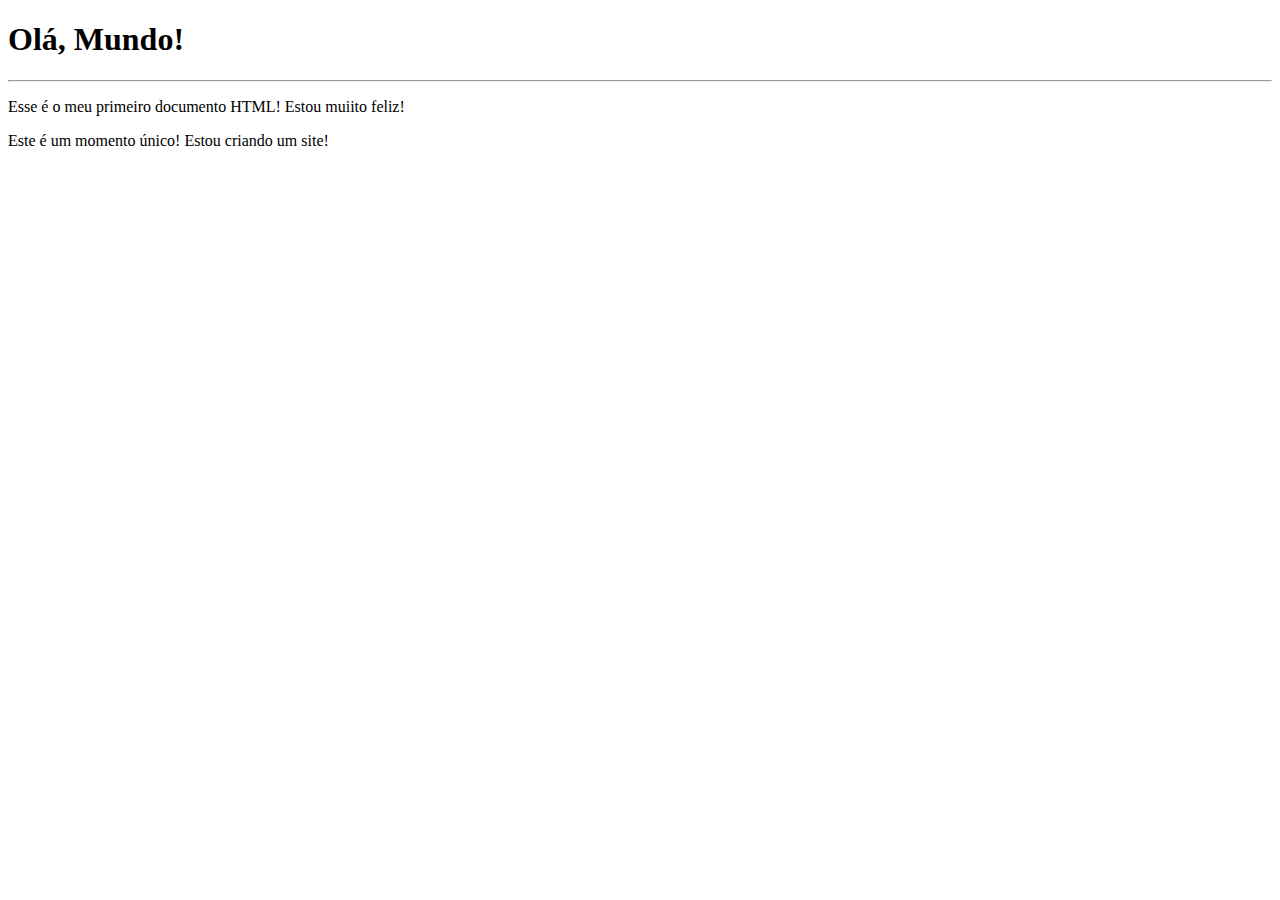
<file: exercicios/ex001/index.html>
<!DOCTYPE html>
<html lang="pt-br">
<head>
    <meta charset="UTF-8">
    <meta name="viewport" content="width=device-width, initial-scale=1.0">
    <title>Meu primeiro exercício</title>
</head>
<body>
    <h1>Olá, Mundo!</h1>
    <hr>
    <p>Esse é o meu primeiro documento HTML! Estou muiito feliz!</p>
    <p>Este é um momento único! Estou criando um site!</p>
</body>
</html>
</file>
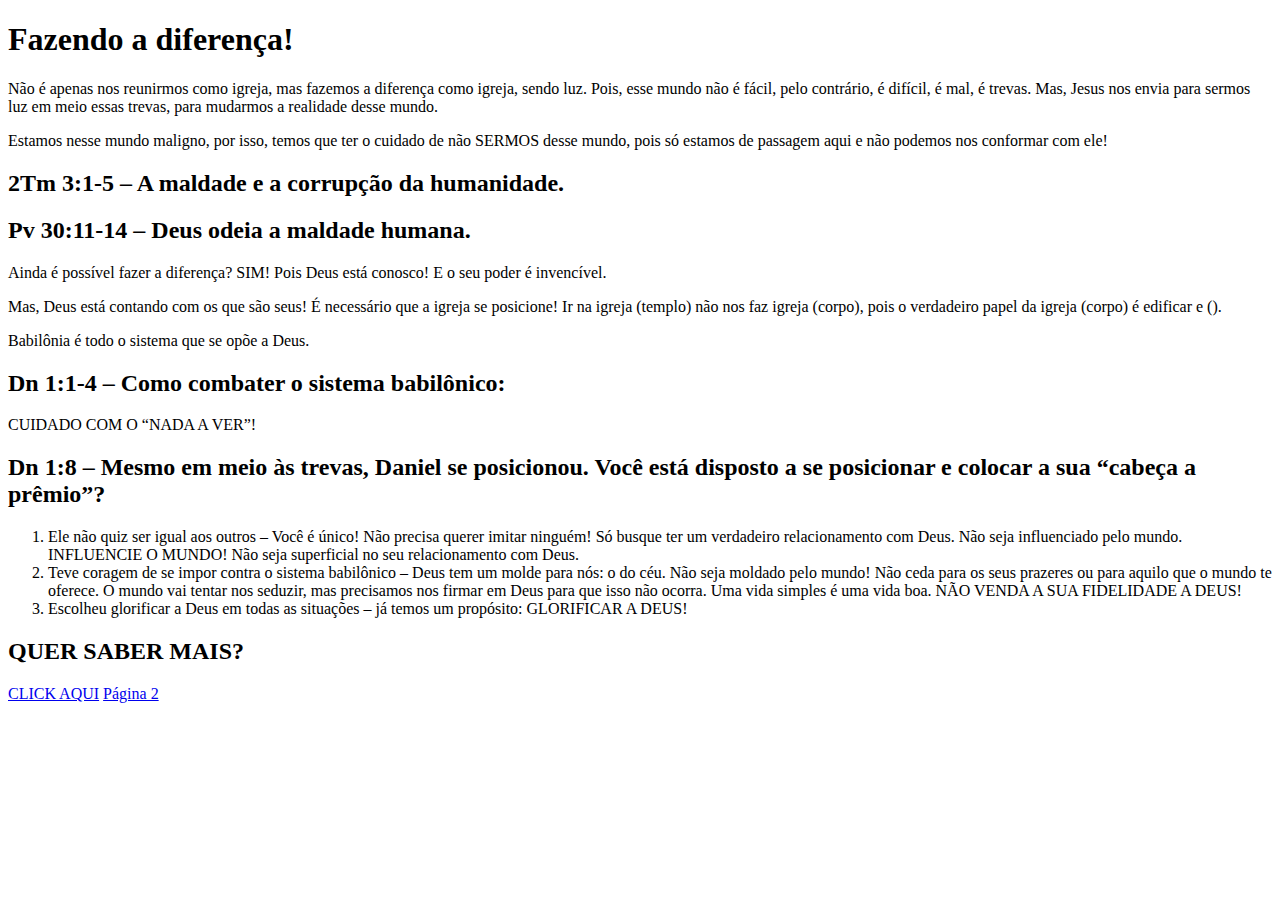
<file: exercicios/ex002/index.html>
<!DOCTYPE html>
<html lang="pt_br">
<head>
    <meta charset="UTF-8">
    <meta name="viewport" content="width=device-width, initial-scale=1.0">
    <title>Fazendo a Diferença!</title>
</head>
<body>
    <h1>Fazendo a diferença!</h1>
        <p>Não é apenas nos reunirmos como igreja, mas fazemos a diferença como igreja, sendo luz. Pois, esse mundo não é fácil, pelo contrário, é difícil, é mal, é trevas. Mas, Jesus nos envia para sermos luz em meio essas trevas, para mudarmos a realidade desse mundo.</p>
        <p>Estamos nesse mundo maligno, por isso, temos que ter o cuidado de não SERMOS desse mundo, pois só estamos de passagem aqui e não podemos nos conformar com ele!</p>
    <h2>2Tm 3:1-5 – A maldade e a corrupção da humanidade.</h2>
    <h2>Pv 30:11-14 – Deus odeia a maldade humana.</h2>
        <p>Ainda é possível fazer a diferença? SIM! Pois Deus está conosco! E o seu poder é invencível.</p>
        <p>Mas, Deus está contando com os que são seus! É necessário que a igreja se posicione! Ir na igreja (templo) não nos faz igreja (corpo), pois o verdadeiro papel da igreja (corpo) é edificar e ().</p>
        <p>Babilônia é todo o sistema que se opõe a Deus.</p>
    <h2>Dn 1:1-4 – Como combater o sistema babilônico:</h2>
        <p>CUIDADO COM O “NADA A VER”!</p>
    <h2>Dn 1:8 – Mesmo em meio às trevas, Daniel se posicionou. Você está disposto a se posicionar e colocar a sua “cabeça a prêmio”?</h2>
        <ol>
            <li>Ele não quiz ser igual aos outros – Você é único! Não precisa querer imitar ninguém! Só busque ter um verdadeiro relacionamento com Deus. Não seja influenciado pelo mundo. INFLUENCIE O MUNDO! Não seja superficial no seu relacionamento com Deus.</li>
            <li>Teve coragem de se impor contra o sistema babilônico – Deus tem um molde para nós: o do céu. Não seja moldado pelo mundo! Não ceda para os seus prazeres ou para aquilo que o mundo te oferece. O mundo vai tentar nos seduzir, mas precisamos nos firmar em Deus para que isso não ocorra. Uma vida simples é uma vida boa. NÃO VENDA A SUA FIDELIDADE A DEUS!</li>
            <li>Escolheu glorificar a Deus em todas as situações – já temos um propósito: GLORIFICAR A DEUS!</li>
        </ol>
    <h2>QUER SABER MAIS?</h2>    
    <P><a href="https://www.youtube.com/watch?v=G7jFUqih5gI" target="_blank" rel="Vídeo pastor Eder">CLICK AQUI</a> <a href="pag2.html">Página 2</a></P>


</body>
</html>
</file>
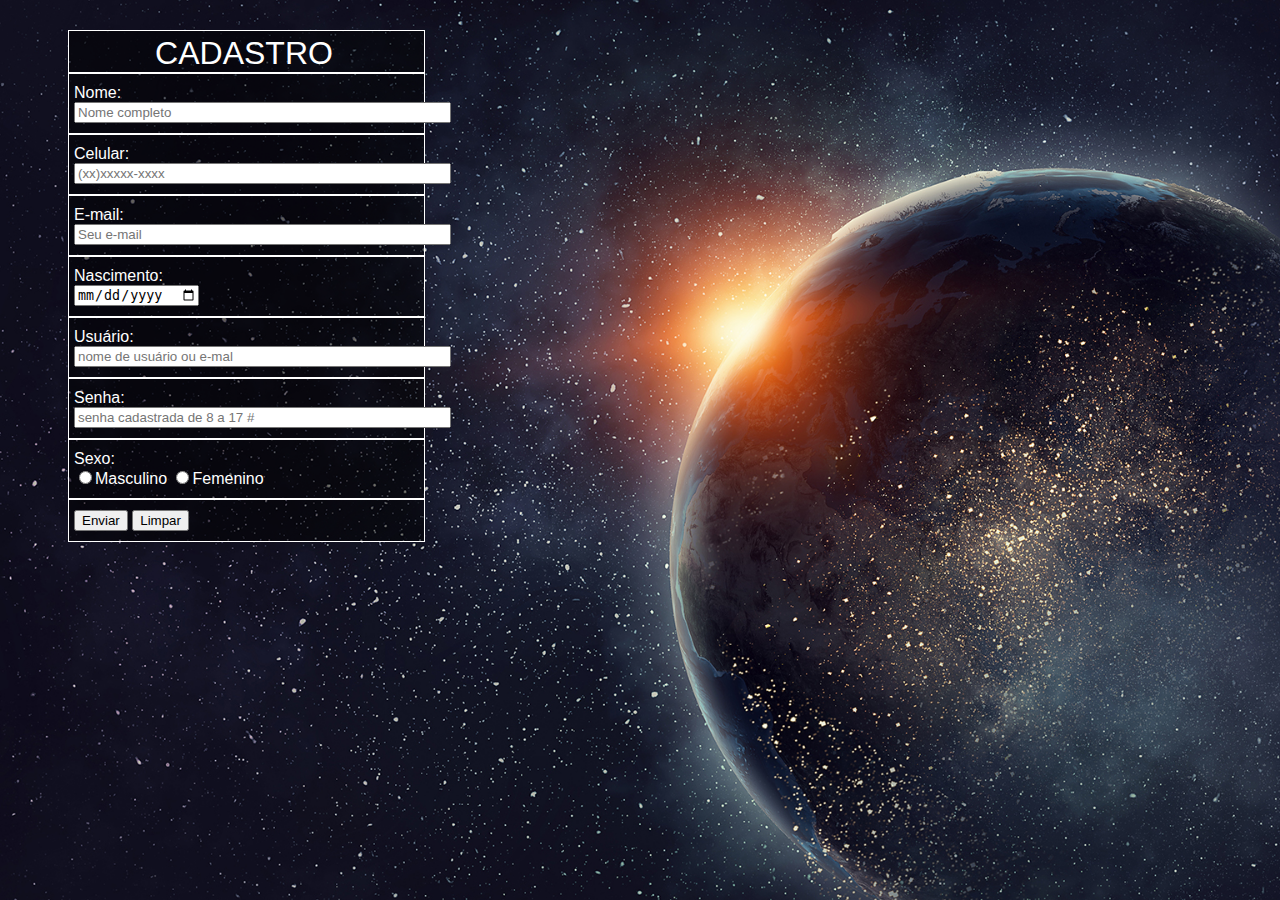
<file: exercicios/formulario/index.html>
<!DOCTYPE html>
<html lang="pt-br">
<head>
    <meta charset="UTF-8">
    <meta name="viewport" content="width=device-width, initial-scale=1.0">
    <title>FORMULARIO</title>
    <link rel="stylesheet" href="style.css">
</head>
<body>
        <h1>CADASTRO</h1>
        <form action="cadastro.php" method="POST" autocomplete="on">
            <p>
                <label for="inome">Nome:</label>
                <input type="text" name="nome" id="inome" required maxlength="30" size="44" placeholder="Nome completo" autocomplete="name">
            </p>
            <p>
                <label for="icel">Celular:</label>
                <input type="tel" name="cel" id="icel" pattern="^\(\d{2}\)\d{5}-\d{4}$" required minlength="11" placeholder="(xx)xxxxx-xxxx" size="44" autocomplete="tel">
            </p>
            <p>
                <label for="iemail">E-mail:</label>
                <input type="email" name="email" id="iemail" required minlength="10" placeholder="Seu e-mail" autocomplete="email" size="44">
            </p>
            <p>
                <label for="iniver">Nascimento:</label>
                <input type="date" name="niver" id="iniver" required autocomplete="off" size="44">
            </p>
            <p>
                <label for="iusu" >Usuário:</label> 
                <input type="text" name="usu" id="iusu" required minlength="3" maxlength="15" size="44" placeholder="nome de usuário ou e-mal" autocomplete="username">
            </p>
            <p>
                <label for="isenha">Senha:</label> 
                <input type="password" name="senha" id="isenha" required minlength="8" maxlength="17" size="44" placeholder="senha cadastrada de 8 a 17 #" autocomplete="current-password">
            </p>
            <p>
                Sexo: <br>
                <input type="radio" name="sexo" id="isxmas" value="M"><label id="check" for="isxmas">Masculino</label>
                <input type="radio" name="sexo" id="isxfem" value="F"><label id="check" for="isxfem">Femenino</label>
            </p>
            <p>
                <input type="submit" value="Enviar">
                <input type="reset" value="Limpar">
            </p>
        </form>
</body>
</html>
</file>
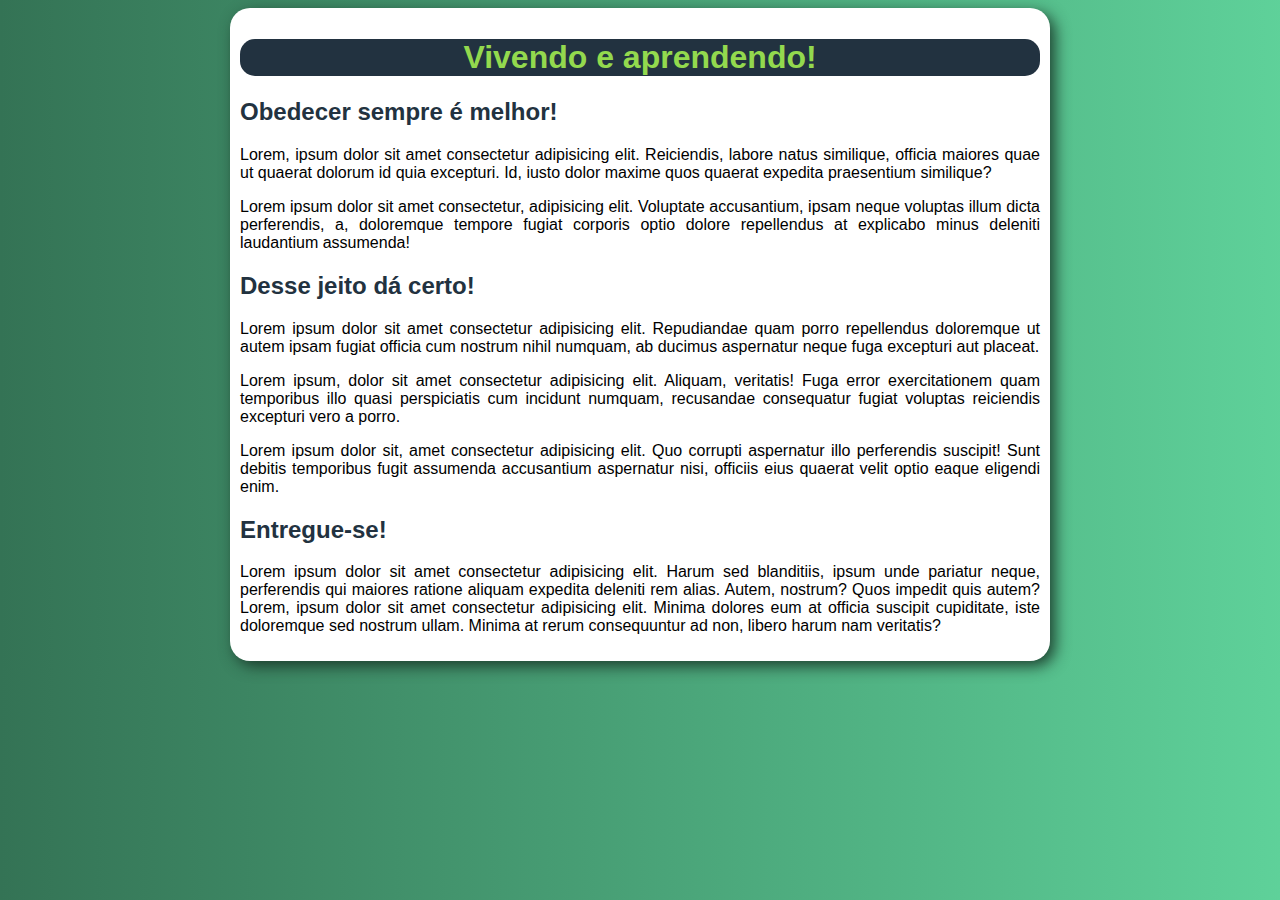
<file: exercicios/pratica001/index.html>
<!DOCTYPE html>
<html lang="pt_br">
<head>
    <meta charset="UTF-8">
    <meta name="viewport" content="width=device-width, initial-scale=1.0">
    <title>Praticando HTML</title>
    <link rel="stylesheet" href="style.css">
</head>
<body>
    <main>
        <h1>Vivendo e aprendendo!</h1>
        <h2>Obedecer sempre é melhor!</h2>
        <p>Lorem, ipsum dolor sit amet consectetur adipisicing elit. Reiciendis, labore natus similique, officia maiores quae ut quaerat dolorum id quia excepturi. Id, iusto dolor maxime quos quaerat expedita praesentium similique?</p>
        <p>Lorem ipsum dolor sit amet consectetur, adipisicing elit. Voluptate accusantium, ipsam neque voluptas illum dicta perferendis, a, doloremque tempore fugiat corporis optio dolore repellendus at explicabo minus deleniti laudantium assumenda!</p>
        <h2>Desse jeito dá certo!</h2>
        <p>Lorem ipsum dolor sit amet consectetur adipisicing elit. Repudiandae quam porro repellendus doloremque ut autem ipsam fugiat officia cum nostrum nihil numquam, ab ducimus aspernatur neque fuga excepturi aut placeat.</p>
        <p>Lorem ipsum, dolor sit amet consectetur adipisicing elit. Aliquam, veritatis! Fuga error exercitationem quam temporibus illo quasi perspiciatis cum incidunt numquam, recusandae consequatur fugiat voluptas reiciendis excepturi vero a porro.</p>
        <p>Lorem ipsum dolor sit, amet consectetur adipisicing elit. Quo corrupti aspernatur illo perferendis suscipit! Sunt debitis temporibus fugit assumenda accusantium aspernatur nisi, officiis eius quaerat velit optio eaque eligendi enim.</p>
        <h2>Entregue-se!</h2>
        <p>Lorem ipsum dolor sit amet consectetur adipisicing elit. Harum sed blanditiis, ipsum unde pariatur neque, perferendis qui maiores ratione aliquam expedita deleniti rem alias. Autem, nostrum? Quos impedit quis autem? Lorem, ipsum dolor sit amet consectetur adipisicing elit. Minima dolores eum at officia suscipit cupiditate, iste doloremque sed nostrum ullam. Minima at rerum consequuntur ad non, libero harum nam veritatis?</p>
    </main>
    
</body>
</html>
</file>
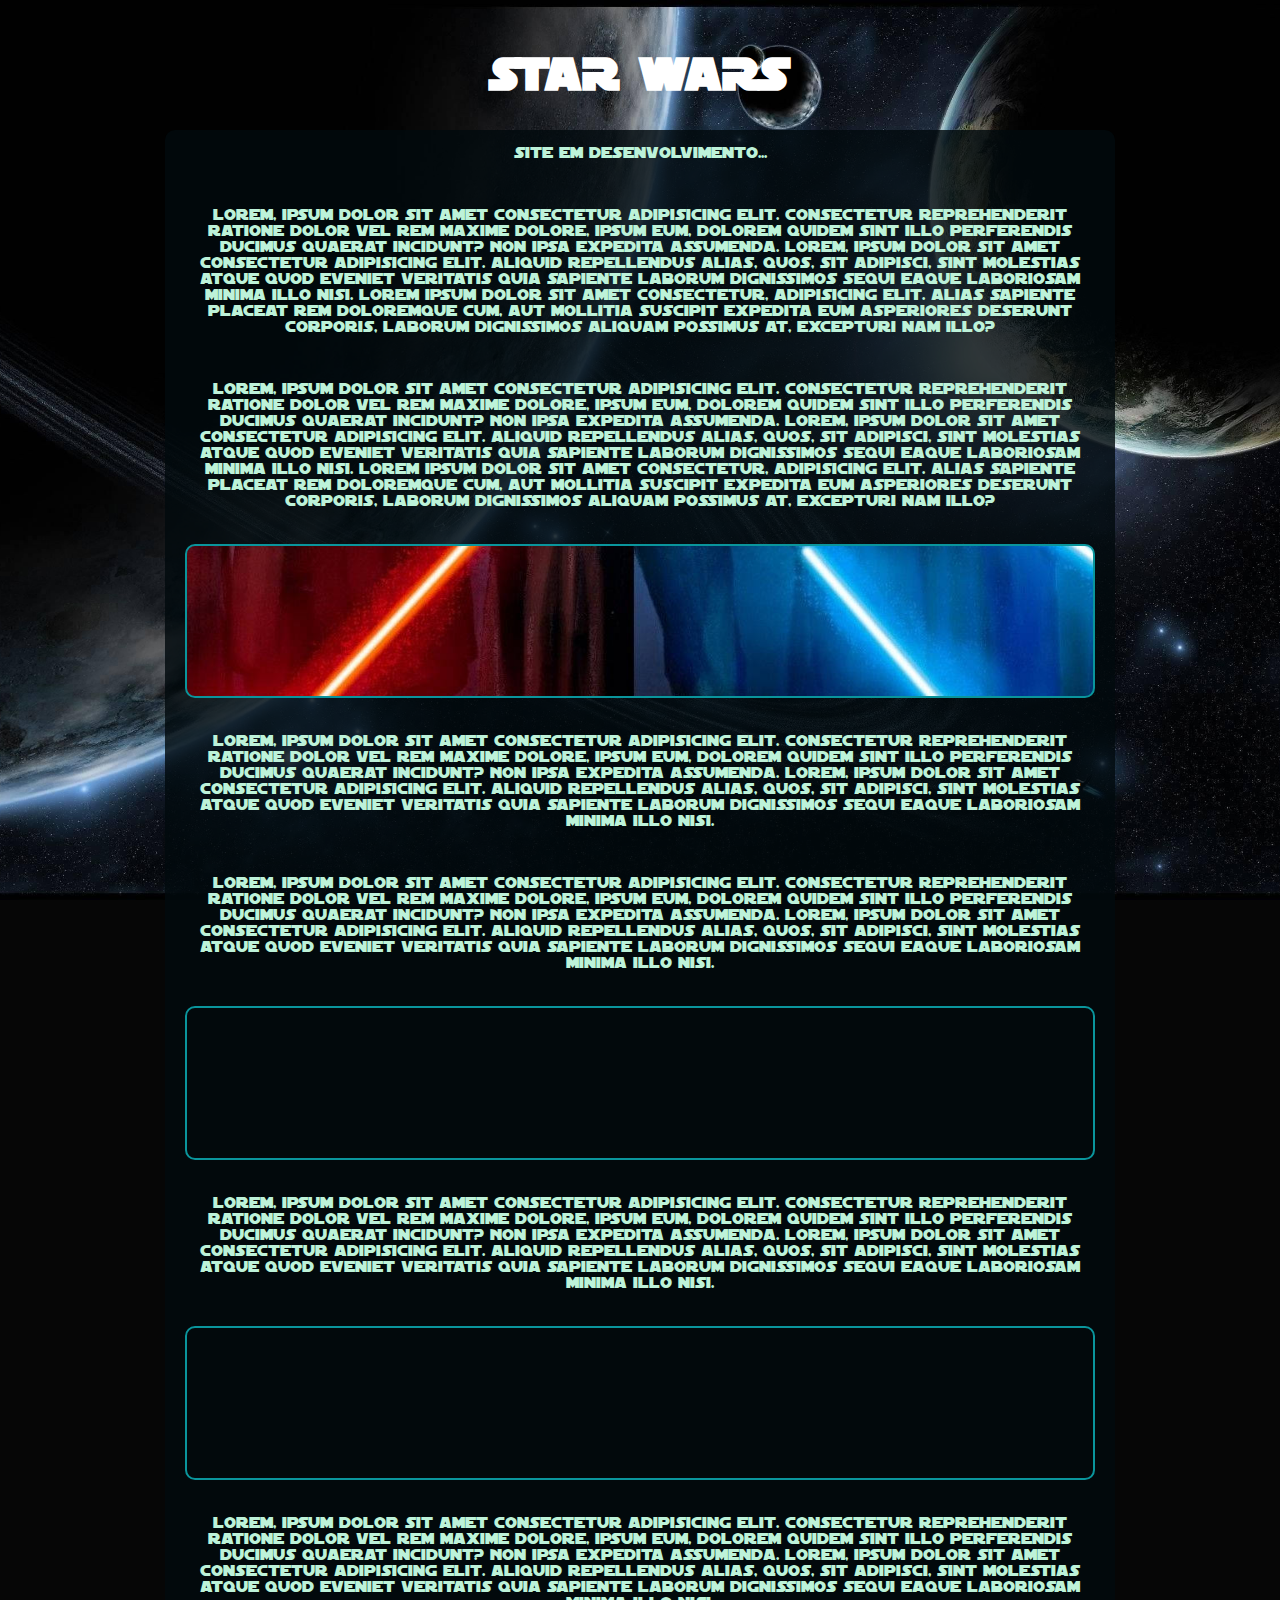
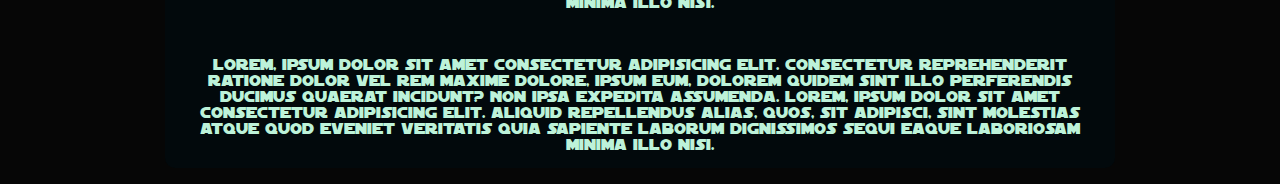
<file: exercicios/Star Wars/index.html>
<!DOCTYPE html>
<html lang="pt_br">
<head>
    <meta charset="UTF-8">
    <meta name="viewport" content="width=device-width, initial-scale=1.0">
    <title>Star Wars</title>
    <link rel="stylesheet" href="stylle.css">
</head>
<body>
    <header>
        <h1>STAR WARS</h1>
    </header>
    <main>
        <p id="des">
            Site em desenvolvimento...
        </p>
        <div>
            <p>Lorem, ipsum dolor sit amet consectetur adipisicing elit. Consectetur reprehenderit ratione dolor vel rem maxime dolore, ipsum eum, dolorem quidem sint illo perferendis ducimus quaerat incidunt? Non ipsa expedita assumenda. Lorem, ipsum dolor sit amet consectetur adipisicing elit. Aliquid repellendus alias, quos, sit adipisci, sint molestias atque quod eveniet veritatis quia sapiente laborum dignissimos sequi eaque laboriosam minima illo nisi. Lorem ipsum dolor sit amet consectetur, adipisicing elit. Alias sapiente placeat rem doloremque cum, aut mollitia suscipit expedita eum asperiores deserunt corporis, laborum dignissimos aliquam possimus at, excepturi nam illo?</p><p>Lorem, ipsum dolor sit amet consectetur adipisicing elit. Consectetur reprehenderit ratione dolor vel rem maxime dolore, ipsum eum, dolorem quidem sint illo perferendis ducimus quaerat incidunt? Non ipsa expedita assumenda. Lorem, ipsum dolor sit amet consectetur adipisicing elit. Aliquid repellendus alias, quos, sit adipisci, sint molestias atque quod eveniet veritatis quia sapiente laborum dignissimos sequi eaque laboriosam minima illo nisi. Lorem ipsum dolor sit amet consectetur, adipisicing elit. Alias sapiente placeat rem doloremque cum, aut mollitia suscipit expedita eum asperiores deserunt corporis, laborum dignissimos aliquam possimus at, excepturi nam illo?</p>
        </div>
        <div class="imagens" id="img1">
        </div>
        <div>
            <p>Lorem, ipsum dolor sit amet consectetur adipisicing elit. Consectetur reprehenderit ratione dolor vel rem maxime dolore, ipsum eum, dolorem quidem sint illo perferendis ducimus quaerat incidunt? Non ipsa expedita assumenda. Lorem, ipsum dolor sit amet consectetur adipisicing elit. Aliquid repellendus alias, quos, sit adipisci, sint molestias atque quod eveniet veritatis quia sapiente laborum dignissimos sequi eaque laboriosam minima illo nisi.</p>
        </div>        
        
        <div>
            <p>Lorem, ipsum dolor sit amet consectetur adipisicing elit. Consectetur reprehenderit ratione dolor vel rem maxime dolore, ipsum eum, dolorem quidem sint illo perferendis ducimus quaerat incidunt? Non ipsa expedita assumenda. Lorem, ipsum dolor sit amet consectetur adipisicing elit. Aliquid repellendus alias, quos, sit adipisci, sint molestias atque quod eveniet veritatis quia sapiente laborum dignissimos sequi eaque laboriosam minima illo nisi.</p>
        </div>        
        <div class="imagens" id="img2">
        </div>
        <div>
            <p>Lorem, ipsum dolor sit amet consectetur adipisicing elit. Consectetur reprehenderit ratione dolor vel rem maxime dolore, ipsum eum, dolorem quidem sint illo perferendis ducimus quaerat incidunt? Non ipsa expedita assumenda. Lorem, ipsum dolor sit amet consectetur adipisicing elit. Aliquid repellendus alias, quos, sit adipisci, sint molestias atque quod eveniet veritatis quia sapiente laborum dignissimos sequi eaque laboriosam minima illo nisi.</p>
        </div>
        <div class="imagens" id="img3">
        </div>
        <div>
            <p>Lorem, ipsum dolor sit amet consectetur adipisicing elit. Consectetur reprehenderit ratione dolor vel rem maxime dolore, ipsum eum, dolorem quidem sint illo perferendis ducimus quaerat incidunt? Non ipsa expedita assumenda. Lorem, ipsum dolor sit amet consectetur adipisicing elit. Aliquid repellendus alias, quos, sit adipisci, sint molestias atque quod eveniet veritatis quia sapiente laborum dignissimos sequi eaque laboriosam minima illo nisi.</p>
        </div>
        <div>
            <p>Lorem, ipsum dolor sit amet consectetur adipisicing elit. Consectetur reprehenderit ratione dolor vel rem maxime dolore, ipsum eum, dolorem quidem sint illo perferendis ducimus quaerat incidunt? Non ipsa expedita assumenda. Lorem, ipsum dolor sit amet consectetur adipisicing elit. Aliquid repellendus alias, quos, sit adipisci, sint molestias atque quod eveniet veritatis quia sapiente laborum dignissimos sequi eaque laboriosam minima illo nisi.</p>
        </div>
    </main>
    <div>
    </div>
</body>
</html>
</file>
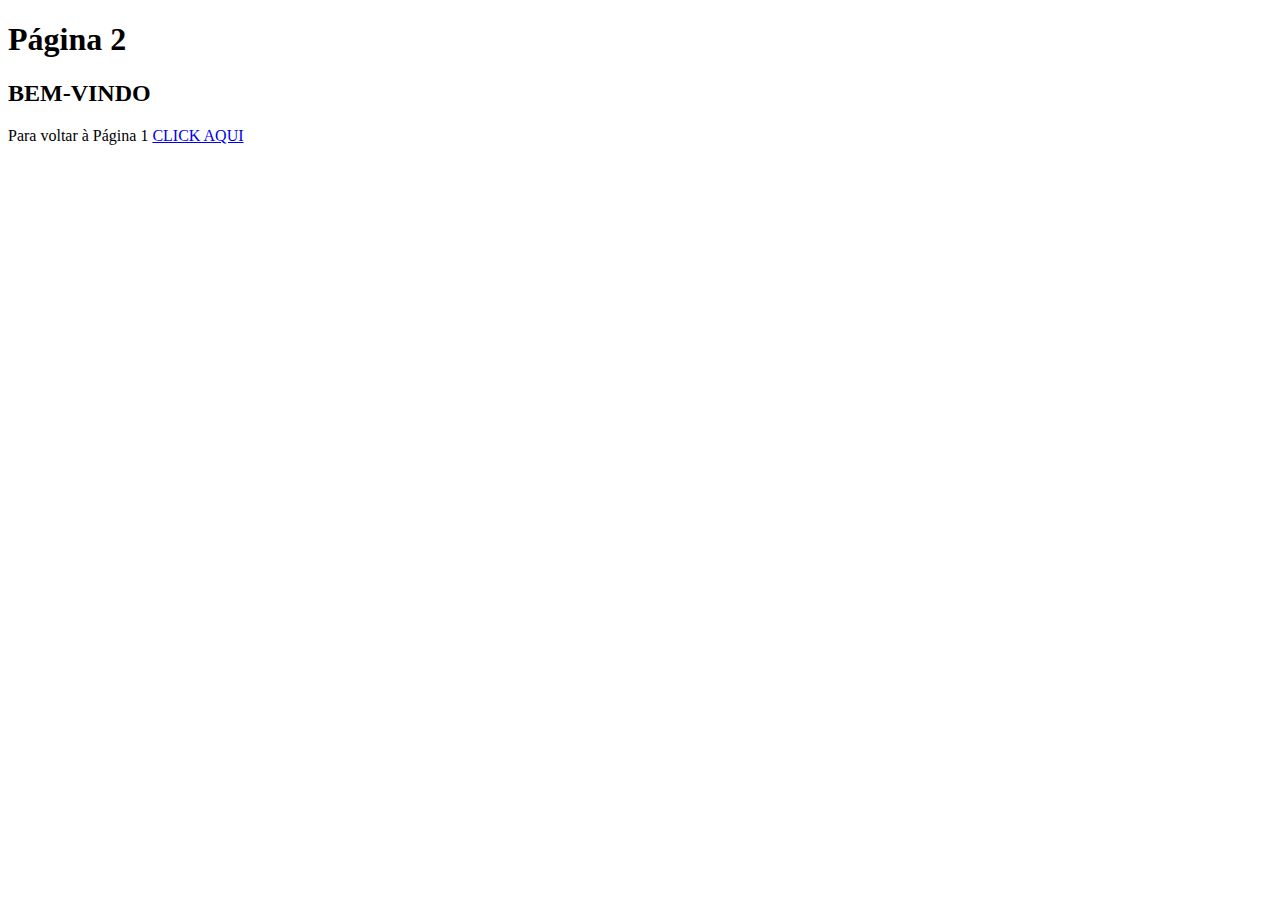
<file: exercicios/ex002/pag2.html>
<!DOCTYPE html>
<html lang="pt_br">
<head>
    <meta charset="UTF-8">
    <meta name="viewport" content="width=device-width, initial-scale=1.0">
    <title>Página 2</title>
</head>
<body>
    <h1>Página 2</h1>
    <h2>BEM-VINDO</h2>
        <p>Para voltar à Página 1 <a href="index.html">CLICK AQUI</a></p>
</body>
</html>
</file>
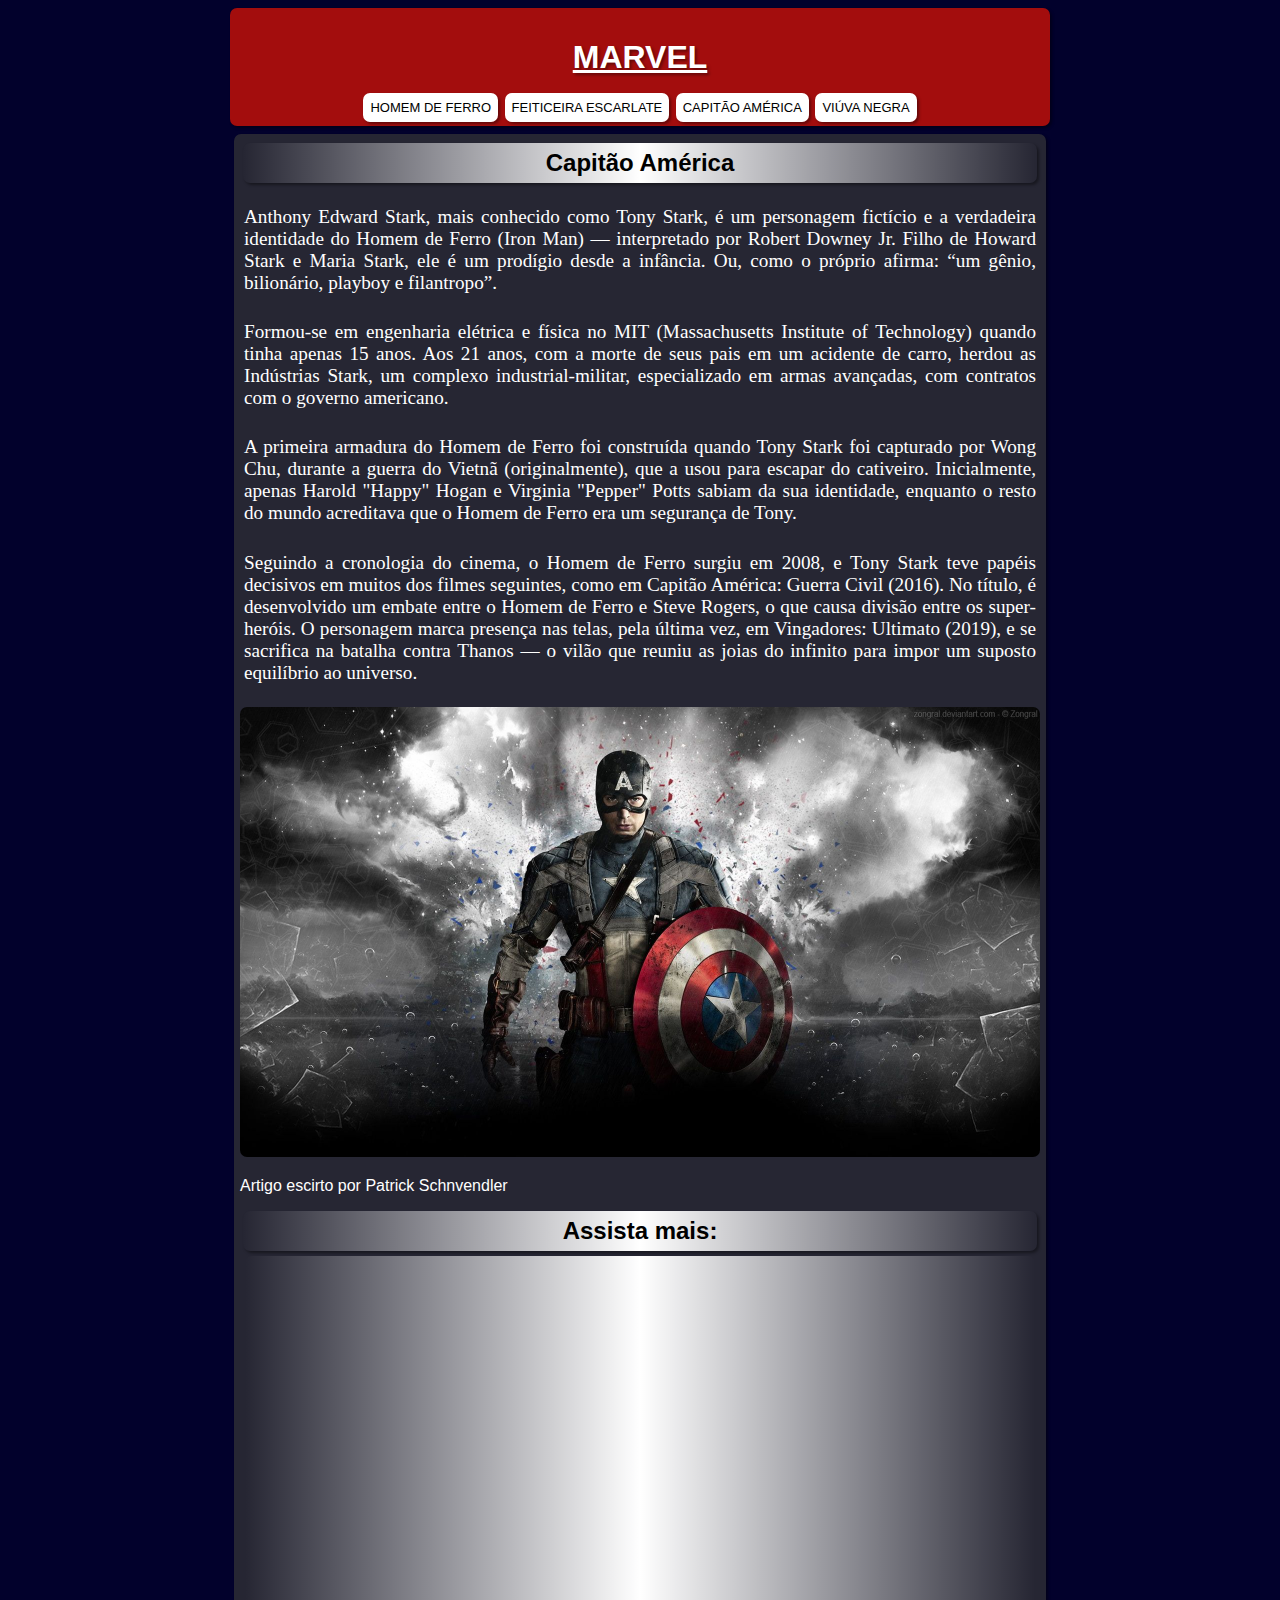
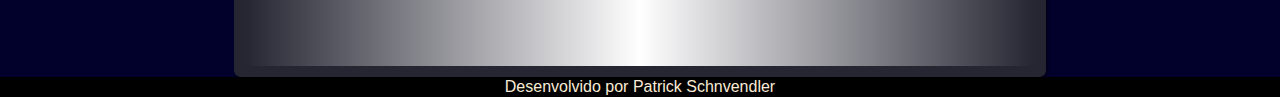
<file: exercicios/excx 01/ca.html>
<!DOCTYPE html>
<html lang="pt_br">
<head>
    <meta charset="UTF-8">
    <meta name="viewport" content="width=device-width, initial-scale=1.0">
    <title>Capitão América</title>
    <link rel="stylesheet" href="styleca.css">
    <link rel="shortcut icon" href="Captain_America_icon-icons.com_54198.ico" type="image/x-icon">
</head>
<body>
    <header>
        <h1 id="tp">MARVEL</h1>
        <a href="hf.html">HOMEM DE FERRO</a>
        <a href="fe.html">FEITICEIRA ESCARLATE</a>
        <a href="ca.html">CAPITÃO AMÉRICA</a>
        <a href="vn.html">VIÚVA NEGRA</a>
    </header>
    <main>
        <section id="opinioes">
            <article>
                <h2>Capitão América</h2>
                <p id="art">Anthony Edward Stark, mais conhecido como Tony Stark, é um personagem fictício e a verdadeira identidade do Homem de Ferro (Iron Man) — interpretado por Robert Downey Jr. Filho de Howard Stark e Maria Stark, ele é um prodígio desde a infância. Ou, como o próprio afirma: “um gênio, bilionário, playboy e filantropo”.</p>
                <p id="art">Formou-se em engenharia elétrica e física no MIT (Massachusetts Institute of Technology) quando tinha apenas 15 anos. Aos 21 anos, com a morte de seus pais em um acidente de carro, herdou as Indústrias Stark, um complexo industrial-militar, especializado em armas avançadas, com contratos com o governo americano. </p>
                <p id="art">A primeira armadura do Homem de Ferro foi construída quando Tony Stark foi capturado por Wong Chu, durante a guerra do Vietnã (originalmente), que a usou para escapar do cativeiro. Inicialmente, apenas Harold "Happy" Hogan e Virginia "Pepper" Potts sabiam da sua identidade, enquanto o resto do mundo acreditava que o Homem de Ferro era um segurança de Tony.</p>
                <p id="art">Seguindo a cronologia do cinema, o Homem de Ferro surgiu em 2008, e Tony Stark teve papéis decisivos em muitos dos filmes seguintes, como em Capitão América: Guerra Civil (2016). No título, é desenvolvido um embate entre o Homem de Ferro e Steve Rogers, o que causa divisão entre os super-heróis. O personagem marca presença nas telas, pela última vez, em Vingadores: Ultimato (2019), e se sacrifica na batalha contra Thanos — o vilão que reuniu as joias do infinito para impor um suposto equilíbrio ao universo. </p>
                <img src="1d473c4bef50f699368284650f5a8cc7.jpg" alt="Homem de Ferro">
                <aside>
                    <p>Artigo escirto por Patrick Schnvendler</p>
                </aside>
            </article>
        </section>
        <section id="novidades">
            <h2>Assista mais:</h2>
            <div class="video"><iframe width="560" height="315" src="https://www.youtube.com/embed/EOYWwqbUZkg?si=yQdCyamJLmbNBZeB" title="YouTube video player" frameborder="0" allow="accelerometer; autoplay; clipboard-write; encrypted-media; gyroscope; picture-in-picture; web-share" allowfullscreen></iframe></div>
        </section>
    </main>
    <footer>
        <p>Desenvolvido por Patrick Schnvendler</p>
    </footer>
</body>
</html>
</file>
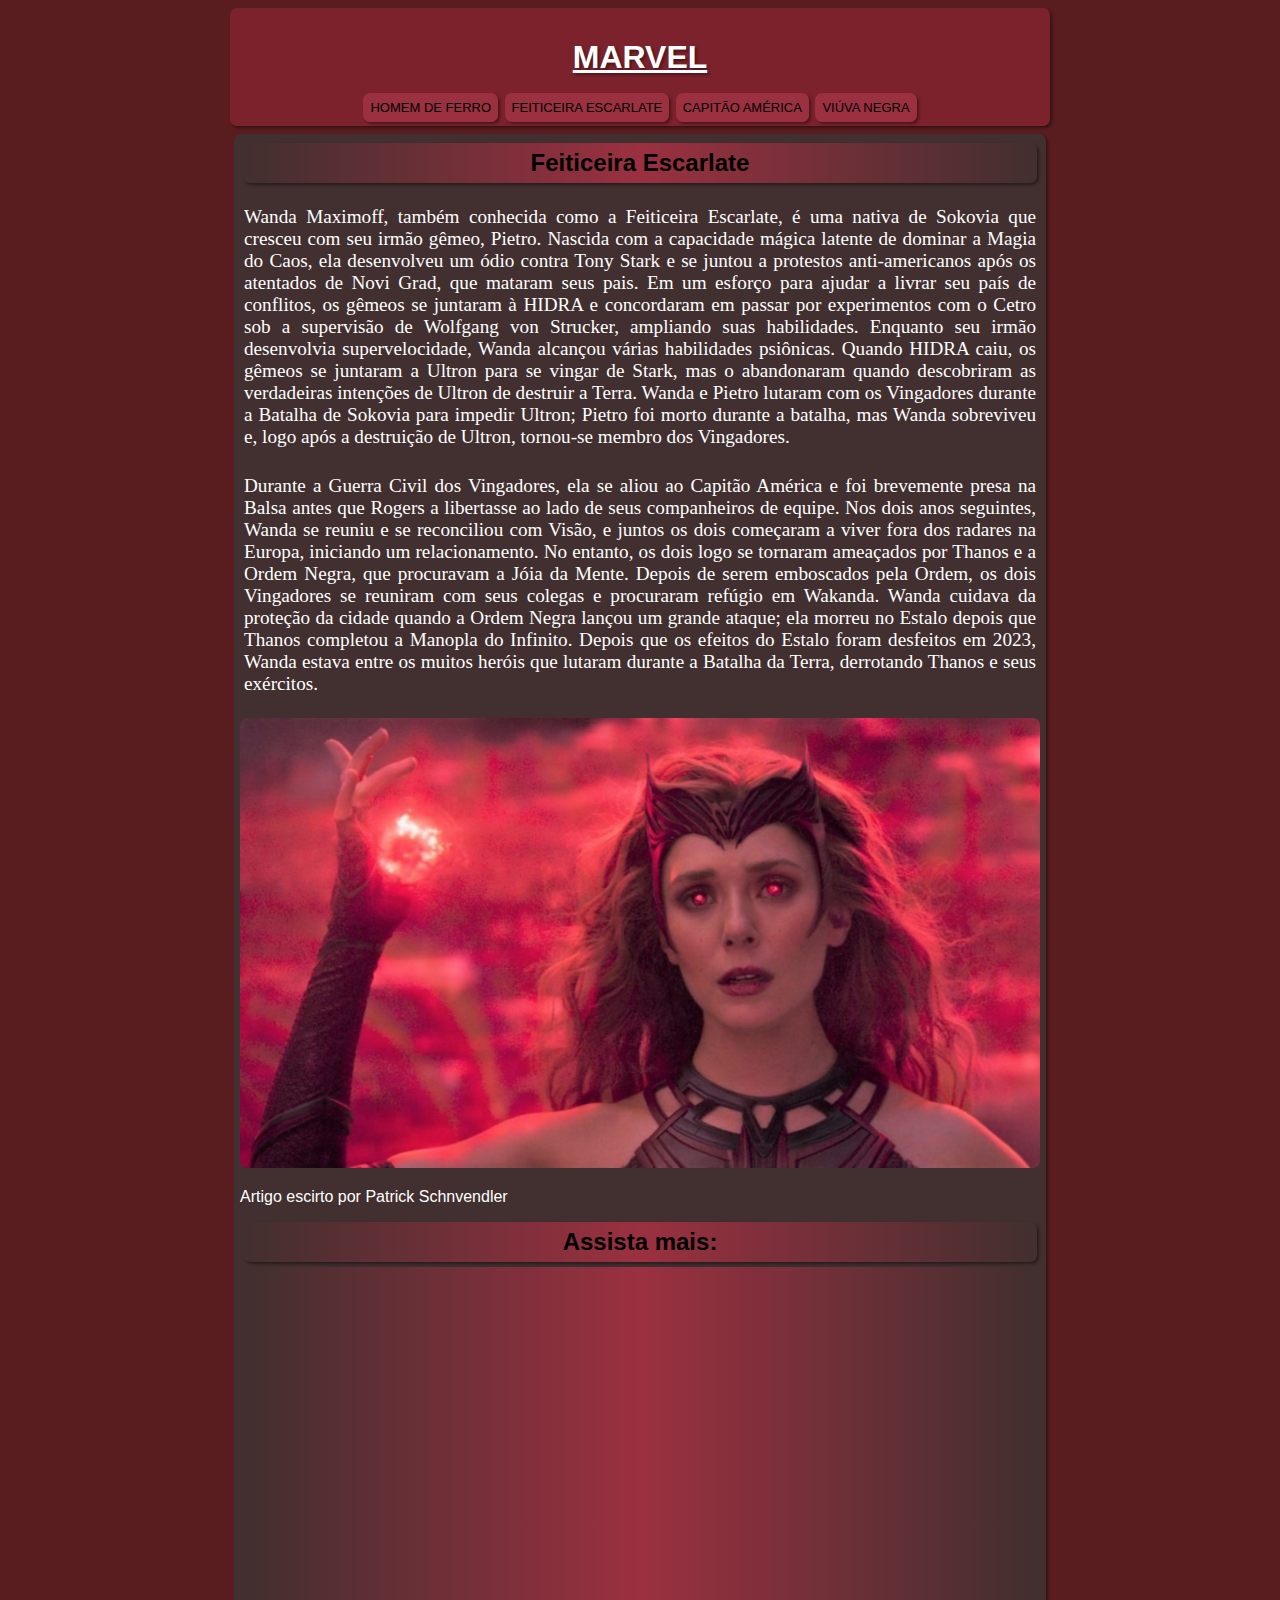
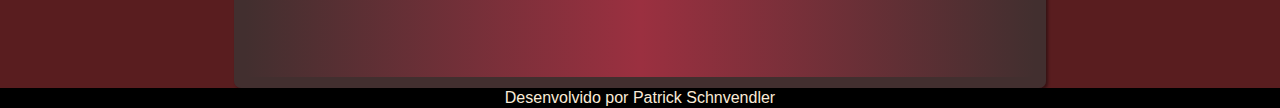
<file: exercicios/excx 01/fe.html>
<!DOCTYPE html>
<html lang="pt_br">
<head>
    <meta charset="UTF-8">
    <meta name="viewport" content="width=device-width, initial-scale=1.0">
    <title>Feiticeira Escarlate</title>
    <link rel="stylesheet" href="stylefe.css">
    <link rel="shortcut icon" href="pngwing.ico.png" type="image/x-icon">
</head>
<body>
    <header>
        <h1 id="tp">MARVEL</h1>
        <a href="hf.html">HOMEM DE FERRO</a>
        <a href="fe.html">FEITICEIRA ESCARLATE</a>
        <a href="ca.html">CAPITÃO AMÉRICA</a>
        <a href="vn.html">VIÚVA NEGRA</a>
    </header>
    <main>
        <section id="opinioes">
            <article>
                <h2>Feiticeira Escarlate</h2>
                <p id="art">Wanda Maximoff, também conhecida como a Feiticeira Escarlate, é uma nativa de Sokovia que cresceu com seu irmão gêmeo, Pietro. Nascida com a capacidade mágica latente de dominar a Magia do Caos, ela desenvolveu um ódio contra Tony Stark e se juntou a protestos anti-americanos após os atentados de Novi Grad, que mataram seus pais. Em um esforço para ajudar a livrar seu país de conflitos, os gêmeos se juntaram à HIDRA e concordaram em passar por experimentos com o Cetro sob a supervisão de Wolfgang von Strucker, ampliando suas habilidades. Enquanto seu irmão desenvolvia supervelocidade, Wanda alcançou várias habilidades psiônicas. Quando HIDRA caiu, os gêmeos se juntaram a Ultron para se vingar de Stark, mas o abandonaram quando descobriram as verdadeiras intenções de Ultron de destruir a Terra. Wanda e Pietro lutaram com os Vingadores durante a Batalha de Sokovia para impedir Ultron; Pietro foi morto durante a batalha, mas Wanda sobreviveu e, logo após a destruição de Ultron, tornou-se membro dos Vingadores.</p>
                <p id="art">Durante a Guerra Civil dos Vingadores, ela se aliou ao Capitão América e foi brevemente presa na Balsa antes que Rogers a libertasse ao lado de seus companheiros de equipe. Nos dois anos seguintes, Wanda se reuniu e se reconciliou com Visão, e juntos os dois começaram a viver fora dos radares na Europa, iniciando um relacionamento. No entanto, os dois logo se tornaram ameaçados por Thanos e a Ordem Negra, que procuravam a Jóia da Mente. Depois de serem emboscados pela Ordem, os dois Vingadores se reuniram com seus colegas e procuraram refúgio em Wakanda. Wanda cuidava da proteção da cidade quando a Ordem Negra lançou um grande ataque; ela morreu no Estalo depois que Thanos completou a Manopla do Infinito. Depois que os efeitos do Estalo foram desfeitos em 2023, Wanda estava entre os muitos heróis que lutaram durante a Batalha da Terra, derrotando Thanos e seus exércitos. </p>
                <img src="elizabeth-olsen-afirma-querer-um-crossover-de-x-men-e-feiticeira-escarlate.jpg" alt="Homem de Ferro">
                <aside>
                    <p>Artigo escirto por Patrick Schnvendler</p>
                </aside>
            </article>
        </section>
        <section id="novidades">
            <h2>Assista mais:</h2>
            <div class="video"><iframe width="560" height="315" src="https://www.youtube.com/embed/6Cf5D9PxGvk?si=MWsAEhiSeZzzRdBV" title="YouTube video player" frameborder="0" allow="accelerometer; autoplay; clipboard-write; encrypted-media; gyroscope; picture-in-picture; web-share" allowfullscreen></iframe></div>
        </section>
    </main>
    <footer>
        <p>Desenvolvido por Patrick Schnvendler</p>
    </footer>
</body>
</html>
</file>
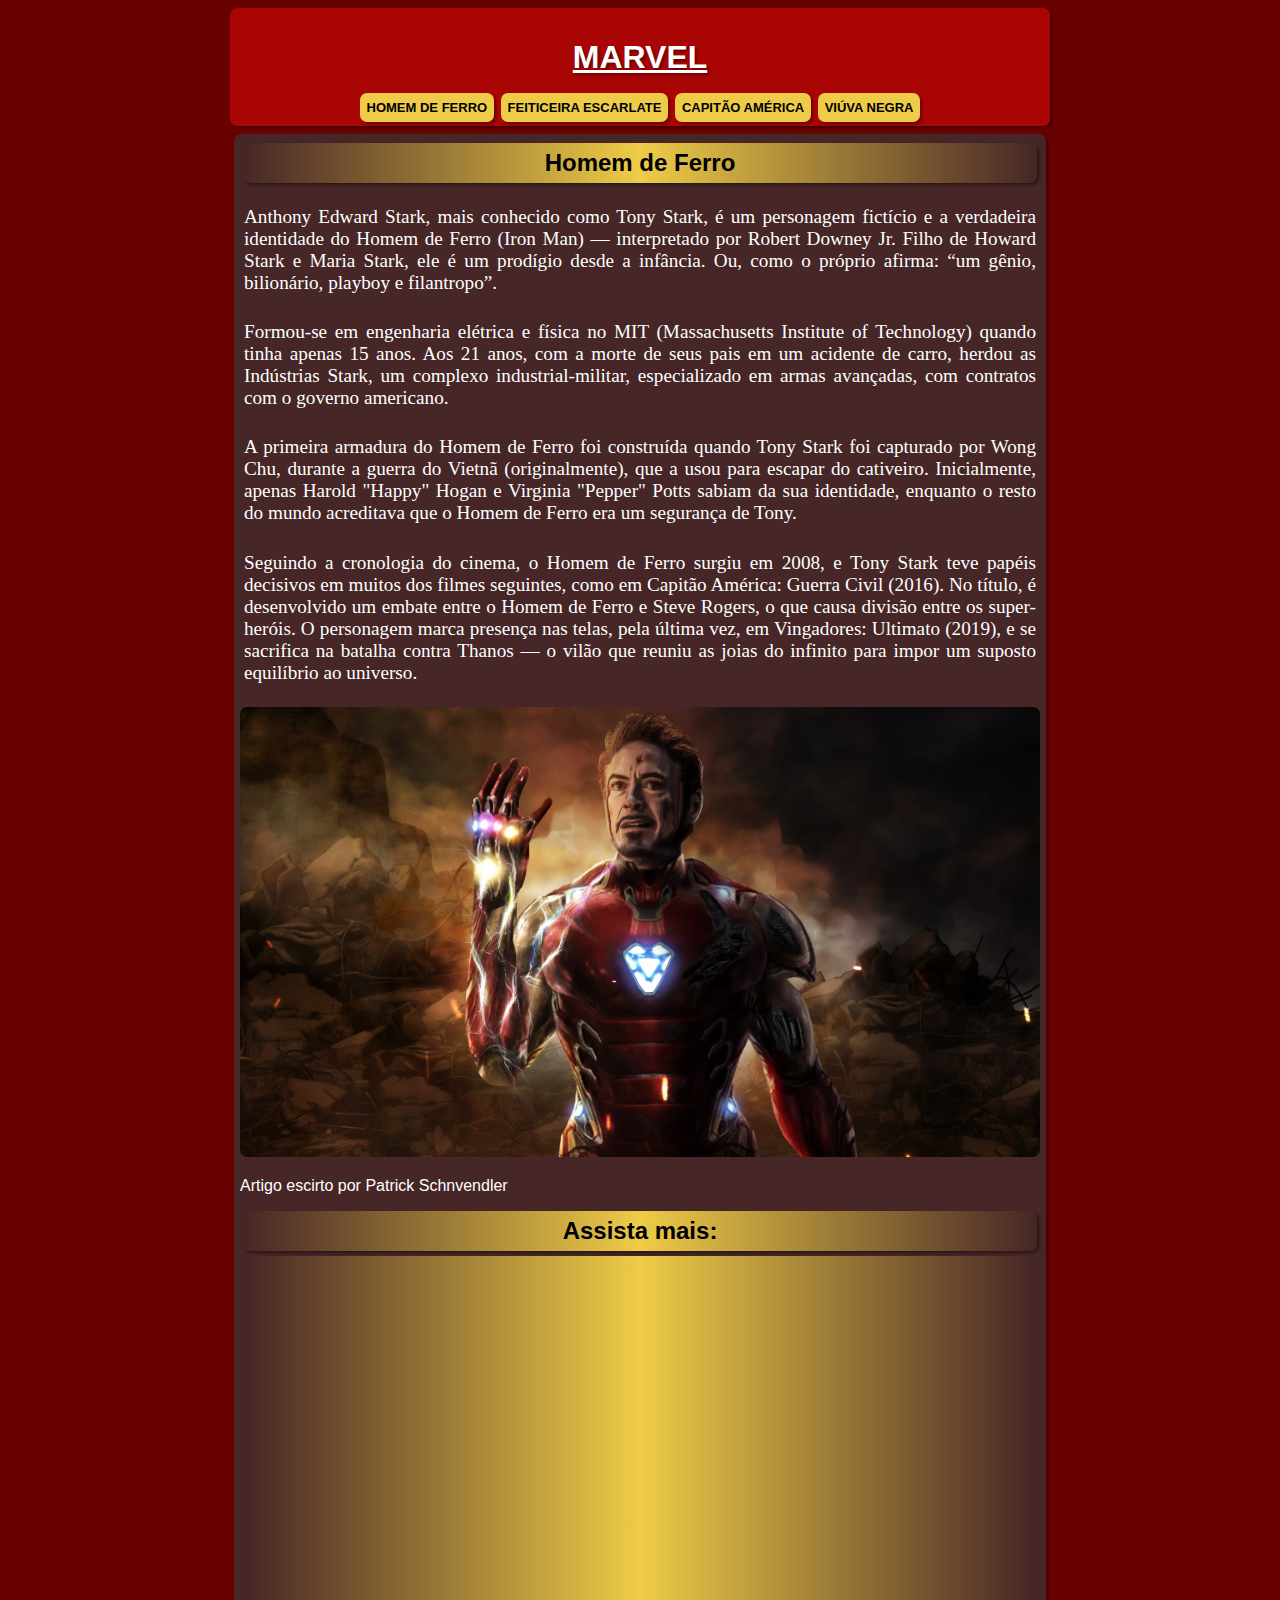
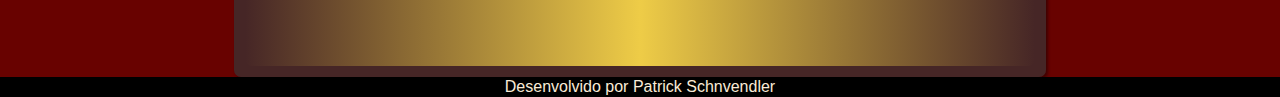
<file: exercicios/excx 01/hf.html>
<!DOCTYPE html>
<html lang="pt_br">
<head>
    <meta charset="UTF-8">
    <meta name="viewport" content="width=device-width, initial-scale=1.0">
    <title>Homem de Ferro</title>
    <link rel="stylesheet" href="style.css">
    <link rel="shortcut icon" href="imagens/Iron.ico.ico" type="image/x-icon">
</head>
<body>
    <header>
        <h1 id="tp">MARVEL</h1>
        <a href="hf.html">HOMEM DE FERRO</a>
        <a href="fe.html">FEITICEIRA ESCARLATE</a>
        <a href="ca.html">CAPITÃO AMÉRICA</a>
        <a href="vn.html">VIÚVA NEGRA</a>
    </header>
    <main>
        <section id="opinioes">
            <article>
                <h2>Homem de Ferro</h2>
                <p id="art">Anthony Edward Stark, mais conhecido como Tony Stark, é um personagem fictício e a verdadeira identidade do Homem de Ferro (Iron Man) — interpretado por Robert Downey Jr. Filho de Howard Stark e Maria Stark, ele é um prodígio desde a infância. Ou, como o próprio afirma: “um gênio, bilionário, playboy e filantropo”.</p>
                <p id="art">Formou-se em engenharia elétrica e física no MIT (Massachusetts Institute of Technology) quando tinha apenas 15 anos. Aos 21 anos, com a morte de seus pais em um acidente de carro, herdou as Indústrias Stark, um complexo industrial-militar, especializado em armas avançadas, com contratos com o governo americano. </p>
                <p id="art">A primeira armadura do Homem de Ferro foi construída quando Tony Stark foi capturado por Wong Chu, durante a guerra do Vietnã (originalmente), que a usou para escapar do cativeiro. Inicialmente, apenas Harold "Happy" Hogan e Virginia "Pepper" Potts sabiam da sua identidade, enquanto o resto do mundo acreditava que o Homem de Ferro era um segurança de Tony.</p>
                <p id="art">Seguindo a cronologia do cinema, o Homem de Ferro surgiu em 2008, e Tony Stark teve papéis decisivos em muitos dos filmes seguintes, como em Capitão América: Guerra Civil (2016). No título, é desenvolvido um embate entre o Homem de Ferro e Steve Rogers, o que causa divisão entre os super-heróis. O personagem marca presença nas telas, pela última vez, em Vingadores: Ultimato (2019), e se sacrifica na batalha contra Thanos — o vilão que reuniu as joias do infinito para impor um suposto equilíbrio ao universo. </p>
                <img src="i-am-iron-man-avengers-endgame-5k-4r-1920x1080.jpg" alt="Homem de Ferro">
                <aside>
                    <p>Artigo escirto por Patrick Schnvendler</p>
                </aside>
            </article>
        </section>
        <section id="novidades">
            <h2>Assista mais:</h2>
            <div class="video"><iframe width="560" height="315" src="https://www.youtube.com/embed/aU6go_MFjso?si=QiZGnAMtHareq5M0" title="YouTube video player" frameborder="0" allow="accelerometer; autoplay; clipboard-write; encrypted-media; gyroscope; picture-in-picture; web-share" allowfullscreen></iframe></div>
        </section>
    </main>
    <footer>
        <p>Desenvolvido por Patrick Schnvendler</p>
    </footer>
</body>
</html>
</file>
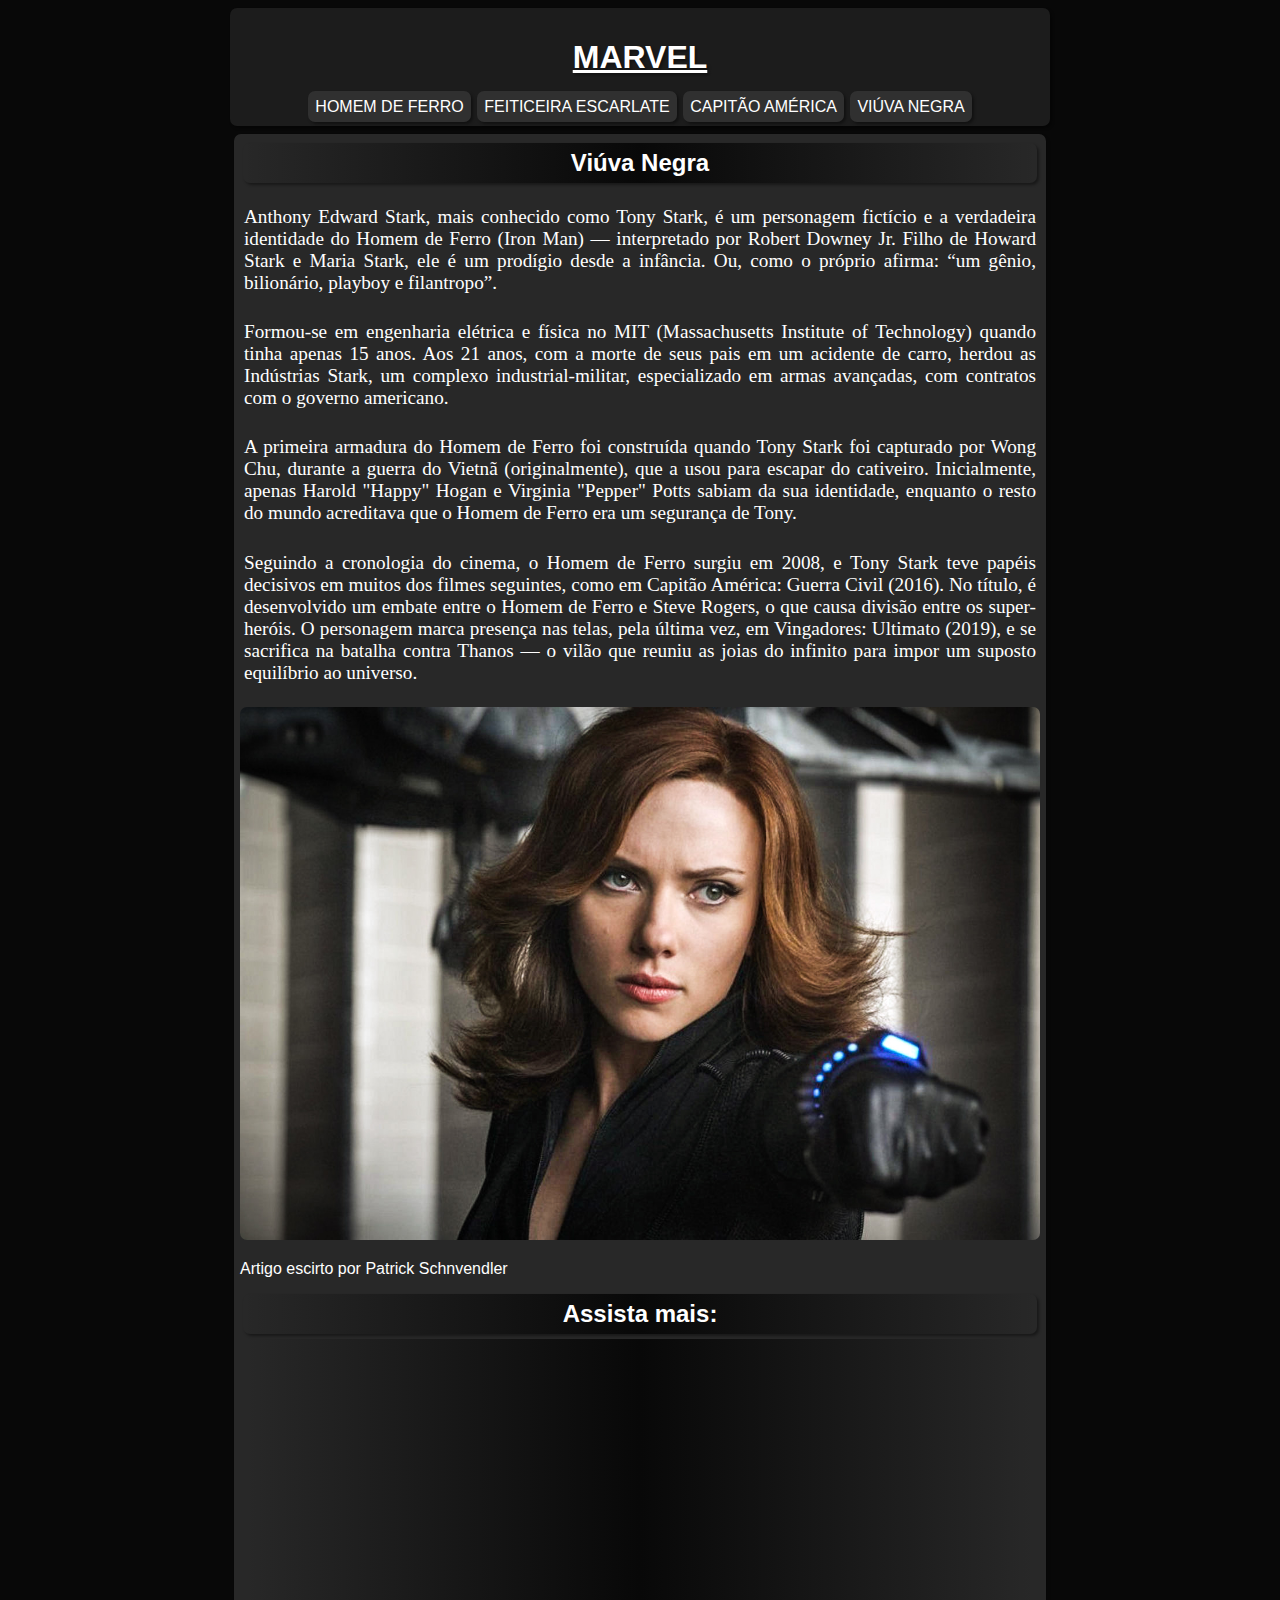
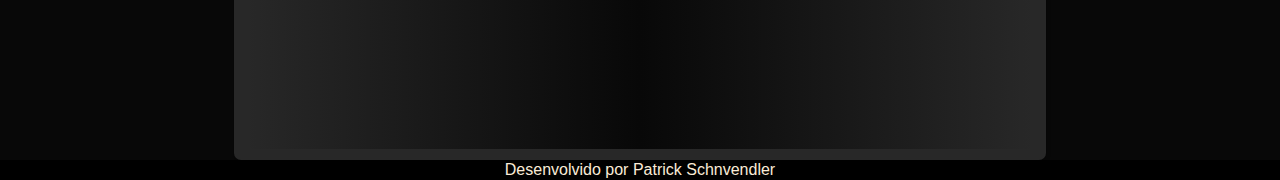
<file: exercicios/excx 01/vn.html>
<!DOCTYPE html>
<html lang="pt_br">
<head>
    <meta charset="UTF-8">
    <meta name="viewport" content="width=device-width, initial-scale=1.0">
    <title>Viúva Negra</title>
    <link rel="stylesheet" href="stylevn.css">
    <link rel="shortcut icon" href="viuva-negra.ico.png" type="image/x-icon">
</head>
<body>
    <header>
        <h1 id="tp">MARVEL</h1>
        <a href="hf.html">HOMEM DE FERRO</a>
        <a href="fe.html">FEITICEIRA ESCARLATE</a>
        <a href="ca.html">CAPITÃO AMÉRICA</a>
        <a href="vn.html">VIÚVA NEGRA</a>
    </header>
    <main>
        <section id="opinioes">
            <article>
                <h2>Viúva Negra</h2>
                <p id="art">Anthony Edward Stark, mais conhecido como Tony Stark, é um personagem fictício e a verdadeira identidade do Homem de Ferro (Iron Man) — interpretado por Robert Downey Jr. Filho de Howard Stark e Maria Stark, ele é um prodígio desde a infância. Ou, como o próprio afirma: “um gênio, bilionário, playboy e filantropo”.</p>
                <p id="art">Formou-se em engenharia elétrica e física no MIT (Massachusetts Institute of Technology) quando tinha apenas 15 anos. Aos 21 anos, com a morte de seus pais em um acidente de carro, herdou as Indústrias Stark, um complexo industrial-militar, especializado em armas avançadas, com contratos com o governo americano. </p>
                <p id="art">A primeira armadura do Homem de Ferro foi construída quando Tony Stark foi capturado por Wong Chu, durante a guerra do Vietnã (originalmente), que a usou para escapar do cativeiro. Inicialmente, apenas Harold "Happy" Hogan e Virginia "Pepper" Potts sabiam da sua identidade, enquanto o resto do mundo acreditava que o Homem de Ferro era um segurança de Tony.</p>
                <p id="art">Seguindo a cronologia do cinema, o Homem de Ferro surgiu em 2008, e Tony Stark teve papéis decisivos em muitos dos filmes seguintes, como em Capitão América: Guerra Civil (2016). No título, é desenvolvido um embate entre o Homem de Ferro e Steve Rogers, o que causa divisão entre os super-heróis. O personagem marca presença nas telas, pela última vez, em Vingadores: Ultimato (2019), e se sacrifica na batalha contra Thanos — o vilão que reuniu as joias do infinito para impor um suposto equilíbrio ao universo. </p>
                <img src="vic3bava-negra.jpg" alt="Viúva Negra">
                <aside>
                    <p>Artigo escirto por Patrick Schnvendler</p>
                </aside>
            </article>
        </section>
        <section id="novidades">
            <h2>Assista mais:</h2>
            <div class="video"><iframe width="560" height="315" src="https://www.youtube.com/embed/TiwDbYKcmx8?si=xB0aL9VJx1YY79lj" title="YouTube video player" frameborder="0" allow="accelerometer; autoplay; clipboard-write; encrypted-media; gyroscope; picture-in-picture; web-share" allowfullscreen></iframe></div>
        </section>
    </main>
    <footer>
        <p>Desenvolvido por Patrick Schnvendler</p>
    </footer>
</body>
</html>
</file>
<file: exercicios/formulario/style.css>
body{
    background: black url("shutterstockSergey-Nivens_1093559528.jpg") center top no-repeat fixed;
    background-size: cover;
}
h1{
    background-color: rgba(0, 0, 0, 0.493);
    color: white;
    font-family: Arial, sans-serif;
    text-align: center;
    font-weight: initial;
    display: block;
    padding-top: 4px;
    padding-right: 5px;
    width: 350px;
    margin: auto;
    margin-left: 60px;
    margin-top: 30px;
    border: 1.5px solid;
}
p{
    background-color: rgba(0, 0, 0, 0.493);
    color: white;
    font-family: Arial, sans-serif;
    font-weight: initial;
    text-align: left;
    padding-left: 5px;
    padding-top: 10px;
    padding-bottom: 10px;
    width: 350px;
    margin: auto;
    margin-left: 60px;
    border: 1.5px solid;
}
label#check {
    display: inline;
}
p > label {
    display: block;
}
</file>
<file: exercicios/pratica001/style.css>
@charset "UTF-8";

* {
    font-family: Arial, Helvetica, sans-serif
}
body{
    background-image: linear-gradient(to right, #347355, hwb(151 37% 18%));
}
main{
    background-color: white;
    border-radius: 20px;
    box-shadow: 5px 5px 15px #173326e7;
    width: 800px;
    padding: 10px;
    margin: auto;
}
h1 {
    text-align: center;
    color: #93D94E;
    background-color: #223240;
    border-radius: 15px;
}
h2{
    color: #223240;
}
p {
    text-align: justify;
}
</file>
<file: exercicios/Star Wars/stylle.css>
@font-face{
    font-family: 'star';
    src: url('Fontes/sf_distant_galaxy/SF\ Distant\ Galaxy.ttf') format('truetype');
    font-weight: normal;
    font-style: normal;
}
:root{
    --cor1:#060606;
    --cor2:#032838;
    --cor3:#045A6B;
    --cor4:#0A959C;
    --cor5:#BDF2D9;
}
body{
    background-color: var(--cor1);
    background-image: url('Imagens/uni1.jpg');
    background-position: center top;
    background-repeat: no-repeat;
    background-size: cover;
    background-attachment: fixed;
}
h1 {
    font-family: 'star';
    font-size: 3em;
    color: white;
    text-align: center;
    margin-top: 50px;
}
header {
    position: relative;
}
main {
    background-color:#010a0ed0;
    border-radius: 10px;
    margin: auto;
    min-width: 320px;
    max-width: 950px;
}
div.imagens {
    height: 150px;
    margin: 20px;
    min-width: 300px;
    max-width: 930px;
    border: var(--cor4) solid 2px;
    border-radius: 10px;
    background-size: cover;
    background-attachment: fixed;
}
div#img1 {
    background-image: url('Imagens/star-wars-dual-monitor-0e05x96fsbxni4jm.jpg');
    background-position: center top;
}
div#img2 {
    background-image: url('Imagens/_20210812_on_dysonsphere.jpg');
    background-position: center top;
}
div#img3 {
    background-image: url('Imagens/dark-darth-vader-star-wars-tablet-gp7se5myotp7mfhj.jpg');
    background-position: center top;
}
p#yoda{
    padding-bottom: 280px;
}
p#des {
    font-family: 'star';
    text-align: center;
    color: var(--cor5);
}
p {
    padding: 15px;
    font-family: 'star';
    text-align: center;
    color: var(--cor5);
}
</file>
<file: exercicios/excx 01/styleca.css>
:root{
    --cor1:#02012c;
    --cor2:#a30d0d;
    --cor3:white;
}
body {
    font-family: Arial, Helvetica, sans-serif;
    color: antiquewhite;
    background-color: var(--cor1);
    margin: 0;
}
h1#tp{
    font-family: 'Segoe UI', Tahoma, Geneva, Verdana, sans-serif;
    color: white; 
    text-decoration: underline;
    text-shadow: 2px 2px 3px rgba(0, 0, 0, 0.404);
    padding: 0px;
}
a{
    color: black;
    padding: 7px; 
    margin: 1px;
    background-color: var(--cor3);
    text-decoration: none;
    font-size: small;
    box-shadow: 2px 2px 3px rgba(0, 0, 0, 0.404);
    border-radius: 7px;
    transition-duration: 0.5s;
}
a:hover {
    background-color: lightblue;
    font-size: 101%;
}
header {
    background-color: var(--cor2);
    padding: 10px;
    text-align: center;
    box-shadow: 2px 2px 3px rgba(0, 0, 0, 0.404);
    border-radius: 7px;
    min-width: 320px;
    max-width: 800px;
    margin: 8px auto 8px auto;
}
img {
    width: 100%;
    border-radius: 7px;
}
h2{
    text-align: center;
    color: black;
    background-image: linear-gradient(to right, transparent, var(--cor3), transparent);
    padding: 6px; 
    margin: 3px; 
    box-shadow: 2px 2px 3px rgba(0, 0, 0, 0.404);
    border-radius: 7px;
}
p#art {
    padding: 4px;
    font-family: Cambria, Cochin, Georgia, Times, 'Times New Roman', serif;
    font-size: 1.2em;
}
main{
    background-color:rgba(56, 56, 56, 0.685) ;
    color: rgb(255, 255, 255);
    padding: 06px; 
    text-align: justify;
    box-shadow: 2px 2px 3px rgba(0, 0, 0, 0.404);
    border-radius: 7px;
    min-width: 320px;
    max-width: 800px;
    margin: auto;
}
div.video {
    background-image: linear-gradient(to right, transparent, var(--cor3), transparent);
    padding: 10px;
    padding-bottom: 50%;
    border-radius: 7px;
    margin: 5px;
    position: relative;
}
div.video > iframe {
    position: absolute;
    top: 5%;
    left: 5%;
    width: 90%;
    height: 90%;
    border-radius: 7px;
}
footer{
    background-color: black;
    text-align: center;
    padding: 1px;
}
footer > p {
    margin: 0px;
}
</file>
<file: exercicios/excx 01/stylefe.css>
:root{
    --cor1:#591D1F;
    --cor2:#7C222C;
    --cor3:#9B3040;
}
body {
    font-family: Arial, Helvetica, sans-serif;
    color: antiquewhite;
    background-color: var(--cor1);
    margin: 0;
}
h1#tp{
    font-family: 'Segoe UI', Tahoma, Geneva, Verdana, sans-serif;
    color: white; 
    text-decoration: underline;
    text-shadow: 2px 2px 3px rgba(0, 0, 0, 0.404);
    padding: 0px;
}
a{
    color: black;
    padding: 7px; 
    margin: 1px;
    background-color: var(--cor3);
    text-decoration: none;
    font-size: small;
    box-shadow: 2px 2px 3px rgba(0, 0, 0, 0.404);
    border-radius: 7px;
    transition-duration: 0.5s;
}
a:hover {
    background-color: pink;
    font-size: 101%;
}
header {
    background-color: var(--cor2);
    padding: 10px;
    text-align: center;
    box-shadow: 2px 2px 3px rgba(0, 0, 0, 0.404);
    border-radius: 7px;
    min-width: 320px;
    max-width: 800px;
    margin: 8px auto 8px auto;
}
img {
    width: 100%;
    border-radius: 7px;
}
h2{
    text-align: center;
    color: black;
    background-image: linear-gradient(to right, transparent, var(--cor3), transparent);
    padding: 6px; 
    margin: 3px; 
    box-shadow: 2px 2px 3px rgba(0, 0, 0, 0.404);
    border-radius: 7px;
}
p#art {
    padding: 4px;
    font-family: Cambria, Cochin, Georgia, Times, 'Times New Roman', serif;
    font-size: 1.2em;
}
main{
    background-color:rgba(56, 56, 56, 0.685) ;
    color: rgb(255, 255, 255);
    padding: 06px; 
    text-align: justify;
    box-shadow: 2px 2px 3px rgba(0, 0, 0, 0.404);
    border-radius: 7px;
    min-width: 320px;
    max-width: 800px;
    margin: auto;
}
div.video {
    background-image: linear-gradient(to right, transparent, var(--cor3), transparent);
    padding: 10px;
    padding-bottom: 50%;
    border-radius: 7px;
    margin: 5px;
    position: relative;
}
div.video > iframe {
    position: absolute;
    top: 5%;
    left: 5%;
    width: 90%;
    height: 90%;
    border-radius: 7px;
}
footer{
    background-color: black;
    text-align: center;
    padding: 1px;
}
footer > p {
    margin: 0px;
}
</file>
<file: exercicios/excx 01/style.css>
:root{
    --cor1:#680200;
    --cor2:#AA0505;
    --cor3:#eecc47;
}
body {
    font-family: Arial, Helvetica, sans-serif;
    color: antiquewhite;
    background-color: var(--cor1);
    margin: 0;
}
h1#tp{
    font-family: 'Segoe UI', Tahoma, Geneva, Verdana, sans-serif;
    color: white; 
    text-decoration: underline;
    text-shadow: 2px 2px 3px rgba(0, 0, 0, 0.404);
    padding: 0px;
}
a{
    color: black;
    padding: 7px; 
    margin: 1px;
    background-color: var(--cor3);
    text-decoration: none;
    font-size: small;
    box-shadow: 2px 2px 3px rgba(0, 0, 0, 0.404);
    border-radius: 7px;
    font-weight: bold;
    transition-duration: 0.5s;
}
a:hover {
    background-color: lightyellow;
    font-size: 101%;
}
header {
    background-color: var(--cor2);
    padding: 10px;
    text-align: center;
    box-shadow: 2px 2px 3px rgba(0, 0, 0, 0.404);
    border-radius: 7px;
    min-width: 320px;
    max-width: 800px;
    margin: 8px auto 8px auto;
}
img {
    width: 100%;
    border-radius: 7px;
}
h2{
    text-align: center;
    color: black;
    background-image: linear-gradient(to right, transparent, var(--cor3), transparent);
    padding: 6px; 
    margin: 3px; 
    box-shadow: 2px 2px 3px rgba(0, 0, 0, 0.404);
    border-radius: 7px;
}
p#art {
    padding: 4px;
    font-family: Cambria, Cochin, Georgia, Times, 'Times New Roman', serif;
    font-size: 1.2em;
}
main{
    background-color:rgba(56, 56, 56, 0.685) ;
    color: rgb(255, 255, 255);
    padding: 06px; 
    text-align: justify;
    box-shadow: 2px 2px 3px rgba(0, 0, 0, 0.404);
    border-radius: 7px;
    min-width: 320px;
    max-width: 800px;
    margin: auto;
}
div.video {
    background-image: linear-gradient(to right, transparent, var(--cor3), transparent);
    padding: 10px;
    padding-bottom: 50%;
    border-radius: 7px;
    margin: 5px;
    position: relative;
}
div.video > iframe {
    position: absolute;
    top: 5%;
    left: 5%;
    width: 90%;
    height: 90%;
    border-radius: 7px;
}
footer{
    background-color: black;
    text-align: center;
    padding: 1px;
}
footer > p {
    margin: 0px;
}
</file>
<file: exercicios/excx 01/stylevn.css>
:root{
    --cor1:#080808;
    --cor2:#1c1c1c;
    --cor3:#303030;
}
body {
    font-family: Arial, Helvetica, sans-serif;
    color: antiquewhite;
    background-color: var(--cor1);
    margin: 0;
}
h1#tp{
    font-family: 'Segoe UI', Tahoma, Geneva, Verdana, sans-serif;
    color: white; 
    text-decoration: underline;
    text-shadow: 2px 2px 3px rgba(0, 0, 0, 0.404);
    padding: 0px;
}
a{
    color: white;
    padding: 7px; 
    margin: 1px;
    background-color: var(--cor3);
    text-decoration: none;
    font-size: esmall;
    box-shadow: 2px 2px 3px rgba(0, 0, 0, 0.404);
    border-radius: 7px;
    transition-duration: 0.5s;
}
a:hover {
    background-color: lightgray;
    color: #080808;
    font-size: 101%;
}
header {
    background-color: var(--cor2);
    padding: 10px;
    text-align: center;
    box-shadow: 2px 2px 3px rgba(0, 0, 0, 0.404);
    border-radius: 7px;
    min-width: 320px;
    max-width: 800px;
    margin: 8px auto 8px auto;
}
img {
    width: 100%;
    border-radius: 7px;
}
h2{
    text-align: center;
    color: white;
    background-image: linear-gradient(to right, transparent, var(--cor1), transparent);
    padding: 6px; 
    margin: 3px; 
    box-shadow: 2px 2px 3px rgba(0, 0, 0, 0.404);
    border-radius: 7px;
}
p#art {
    padding: 4px;
    font-family: Cambria, Cochin, Georgia, Times, 'Times New Roman', serif;
    font-size: 1.2em;
}
main{
    background-color:rgba(56, 56, 56, 0.685) ;
    color: rgb(255, 255, 255);
    padding: 06px; 
    text-align: justify;
    box-shadow: 2px 2px 3px rgba(0, 0, 0, 0.164);
    border-radius: 7px;
    min-width: 320px;
    max-width: 800px;
    margin: auto;
}
div.video {
    background-image: linear-gradient(to right, transparent, var(--cor1), transparent);
    padding: 10px;
    padding-bottom: 50%;
    border-radius: 7px;
    margin: 5px;
    position: relative;
}
div.video > iframe {
    position: absolute;
    top: 5%;
    left: 5%;
    width: 90%;
    height: 90%;
    border-radius: 7px;
}
footer{
    background-color: black;
    text-align: center;
    padding: 1px;
}
footer > p {
    margin: 0px;
}
</file>
